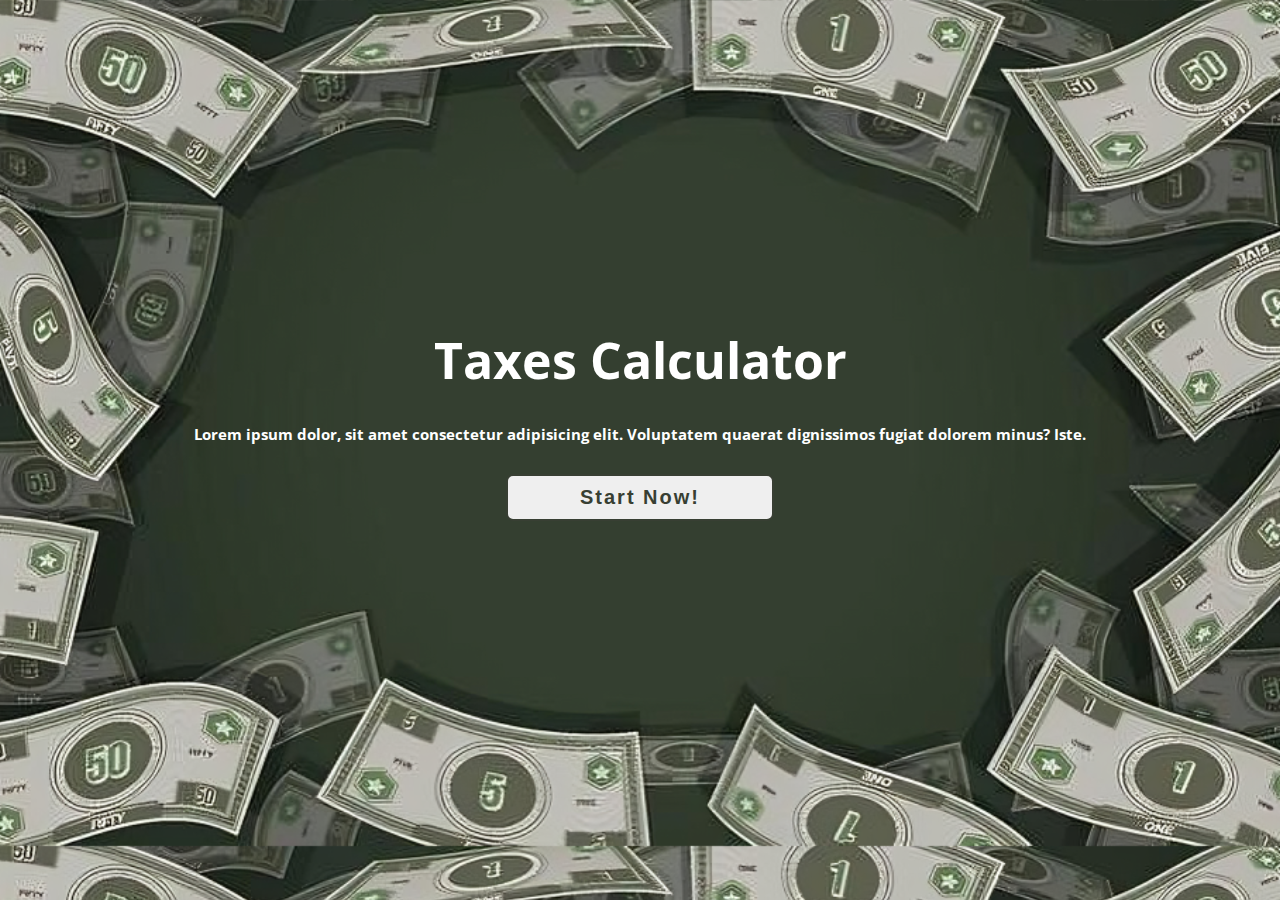
<file: index.html>
<!DOCTYPE html>
<html lang="en">
<head>
    <meta charset="UTF-8">
    <meta name="viewport" content="width=device-width, initial-scale=1.0">
    <title>tax calculator</title>
    <link rel="stylesheet" href="style.css">
    <link href="https://fonts.googleapis.com/css2?family=Open+Sans&display=swap" rel="stylesheet">
</head>
<body>
    <div class="container">
        <h1>Taxes Calculator</h1>
        <p>Lorem ipsum dolor, sit amet consectetur adipisicing elit. Voluptatem quaerat dignissimos fugiat dolorem minus? Iste.</p>
        <a href="index2.html "> <button type="submit">Start Now!</button></a>
       
    </div>
</body>
</html>
</file>
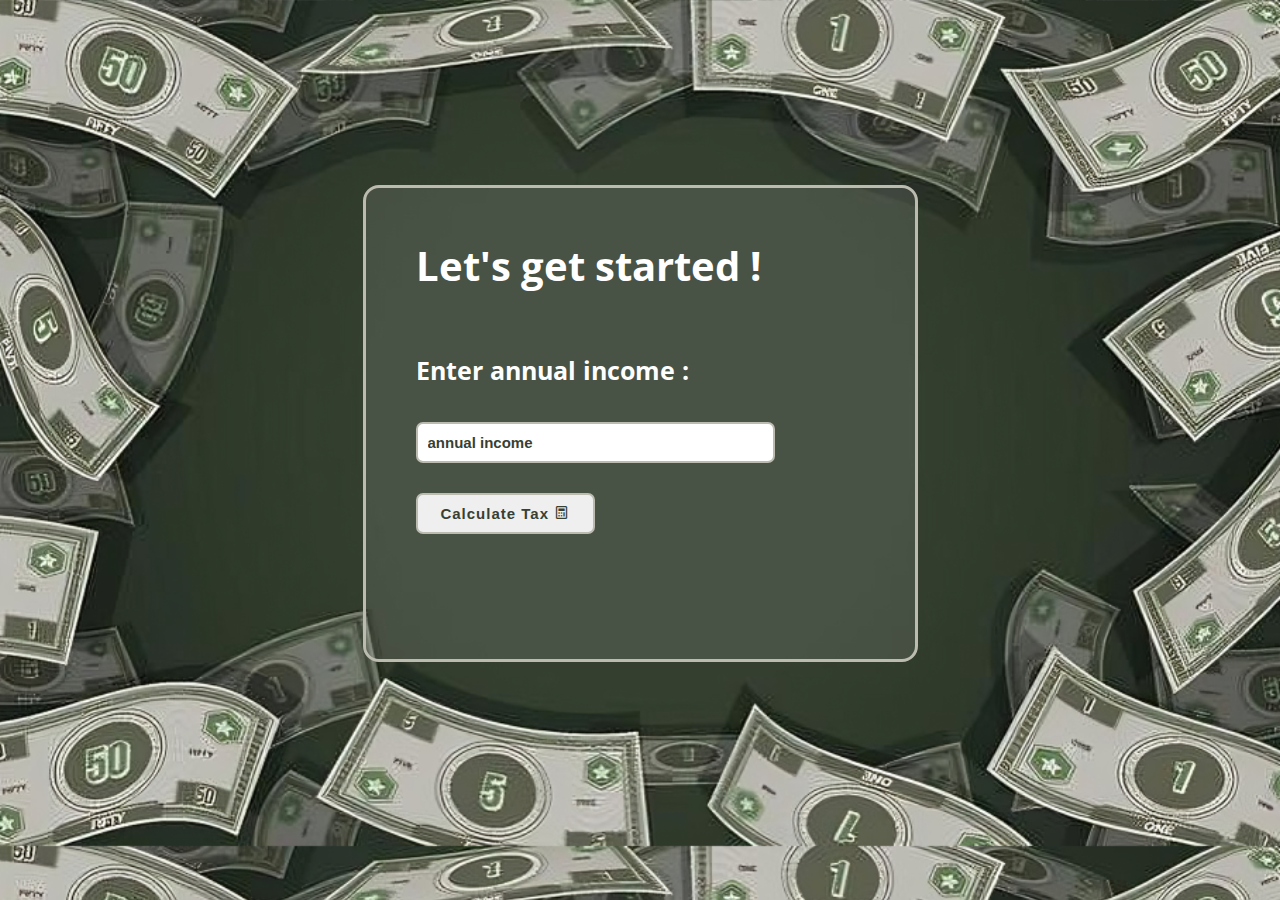
<file: index2.html>
<!DOCTYPE html>
<html lang="en">
<head>
    <meta charset="UTF-8">
    <meta name="viewport" content="width=device-width, initial-scale=1.0">
    <title>tax Calculator</title>
    <link rel="stylesheet" href="style2.css">
    <link href="https://fonts.googleapis.com/css2?family=Open+Sans&display=swap" rel="stylesheet">

    <link href='https://unpkg.com/boxicons@2.1.4/css/boxicons.min.css' rel='stylesheet'>
</head>
<body>
     <div class="container">
        <h1>Let's get started !</h1>
        <form action="">
            <div class="label">
                <label for="">Enter annual income :</label>
                
            </div>
            <div class="input">
                <input type="number" id="input" placeholder="annual income  " >
            
            </div>
            <div class="calculate">
                <button type="button" id="calculate">Calculate Tax <i class='bx bx-calculator'></i></button>
            </div>
        </form>

        <div class="result">

        </div>
     </div>
     <script src="main.js"></script>
</body>
</html>
</file>
<file: style.css>
*{
    margin: 0;
    padding: 0;
    box-sizing: border-box;
    text-decoration: none;
    outline: none;
    border: none;

}

body{
    background: url(taxes.png);
    background-size: cover;
    background-position: center;
    display: flex;
    justify-content: center;
    align-items: center;
    min-height: 94vh;
    text-align: center;
    color: white;
    font-family: 'Open Sans', sans-serif;
}
.container h1{
    font-size: 50px;
    margin: 30px;
}
.container p{
    font-size: 15px;
    font-weight: bold;
}
.container button{
    font-size: 20px;
    font-weight: bold;
    width: 30%;
    padding: 10px;
    margin: 30px;
    border-radius: 7px;
    cursor: pointer;
    color: #383f33;
    position: relative;
    overflow: hidden;
    transition: color .3s;
    letter-spacing: 2px;
    z-index: 1;
    transition: .5s;
    border: 2px solid #383f33;
}
.container button::before{
    content: '';
    position: absolute;
    left: 0;
    top: 0;
    width: 0;
    height:100%;
    background: #7d8272;
    transition:  width .5s;
    z-index: -1;

}
.container button:hover{
    color: white;
}
.container button:hover::before{
    width: 100%;
}
</file>
<file: style2.css>
*{
    margin: 0;
    padding: 0;
    box-sizing: border-box;
    text-decoration: none;
    outline: none;
    border: none;

}

body{
    background: url(taxes.png);
    background-size: cover;
    background-position: center;
    display: flex;
    justify-content: center;
    align-items: center;
    min-height: 94vh;
    text-align: left;
    color: white;
    font-family: 'Open Sans', sans-serif;
}
.container{
    border: 3px solid #bbbbb0;
    padding: 50px;
    background: rgba(255, 255, 255, .1);
    border-radius: 16px;
    width: 555px;
}
form{
    padding: 40px 0;
}
form .label{
    font-size: 25px;
    font-weight: bold;
    padding:20px 0;
    display: flex;
    align-items: center;
    margin-right: 20px;
    

}

.container h1{
    font-size: 40px;
  
}
.container input{
    font-size: 15px;
    font-weight: bold;
    width: 80%;
    padding: 10px ;
    margin: 15px 0;
    border-radius: 7px;
    color: #383f33;
    border:2px solid #bbbbb0;

}
.container input::placeholder{
    color: #383f33;
}
.container button{
    font-size: 15px;
    font-weight: bold;
    width: 40%;
    padding: 10px 0;
    margin: 15px 0;
    border-radius: 7px;
    cursor: pointer;
    color: #383f33;
    position: relative;
    overflow: hidden;
    transition: color .3s;
    letter-spacing: 1px;
    z-index: 1;
    transition: .5s;
    border:2px solid #bbbbb0;


}
.container button::before{
    content: '';
    position: absolute;
    left: 0;
    top: 0;
    width: 0;
    height:100%;
    background: #7d8272;
    transition:  width .5s;
    z-index: -1;

}
.container button:hover{
    color: white;
}
.container button:hover::before{
    width: 100%;
}
.result{
    width: 100%;
    height: 20px;
   
}
</file>
